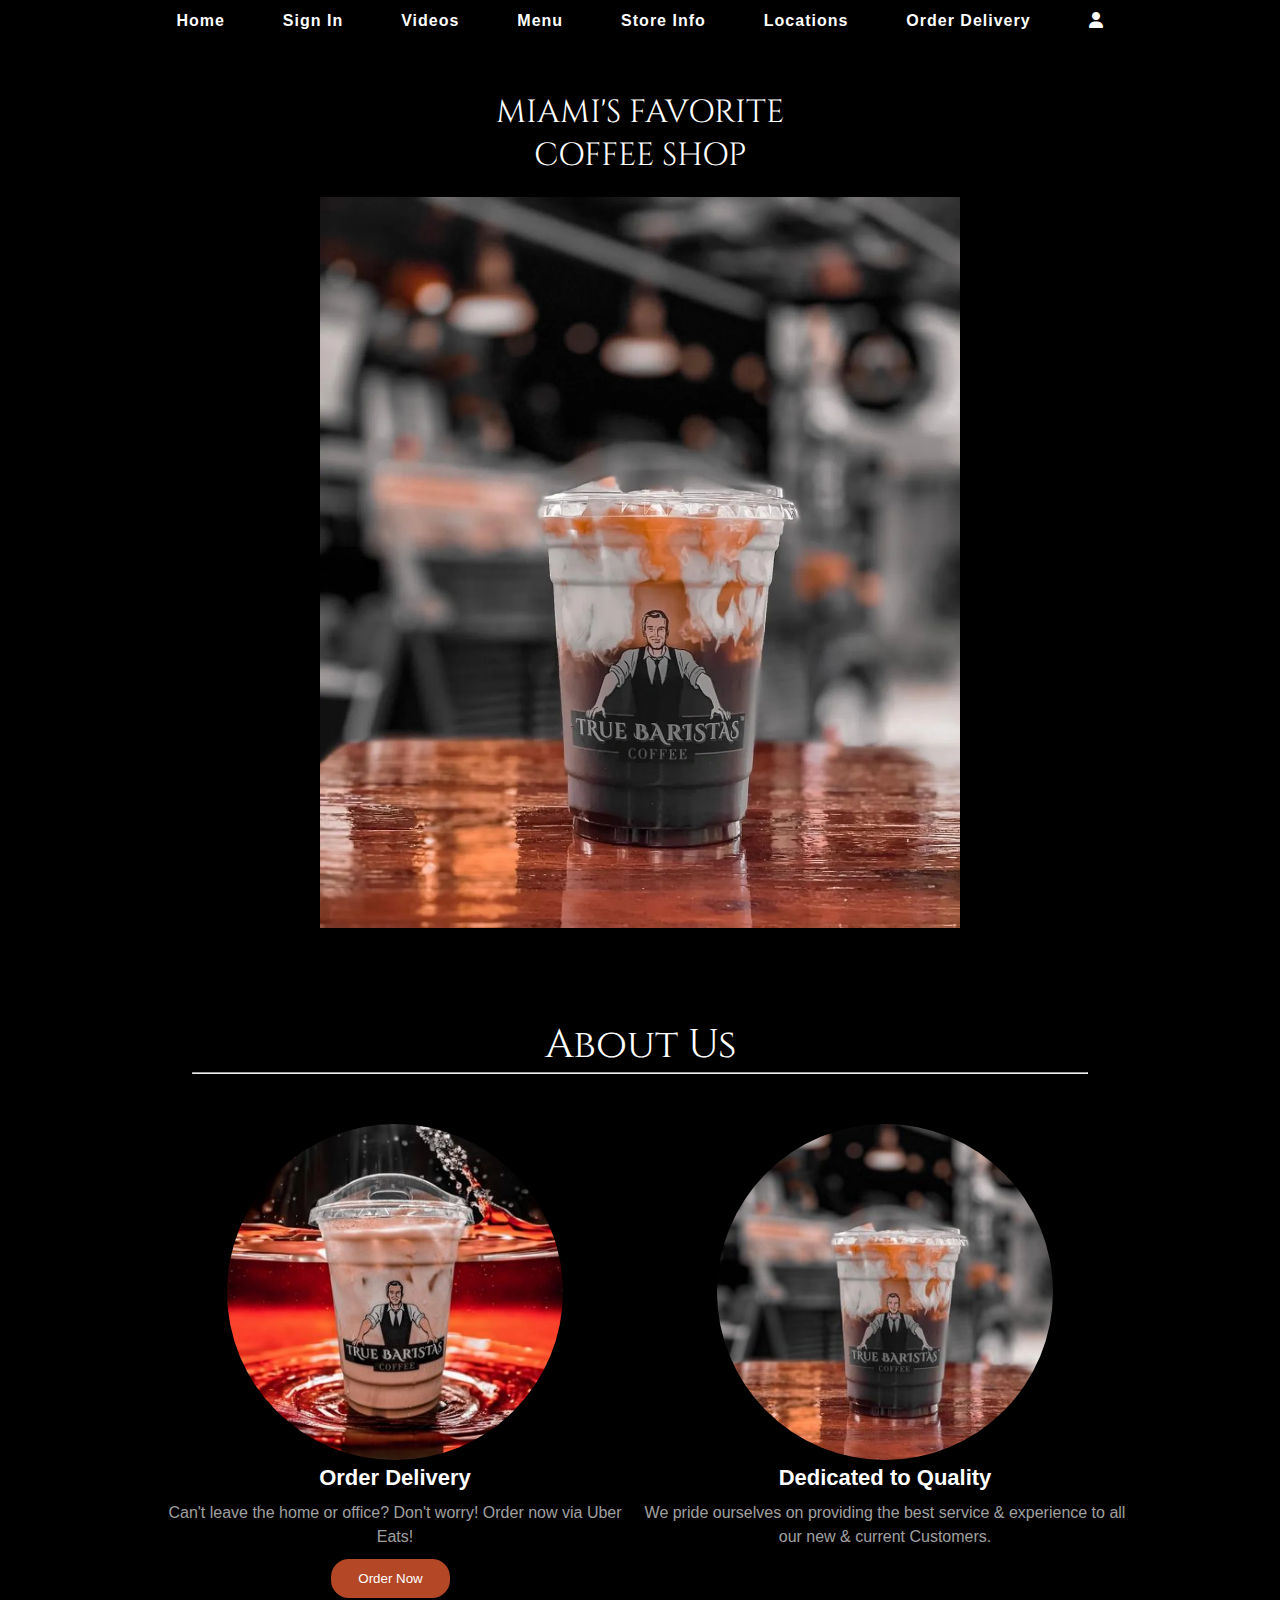
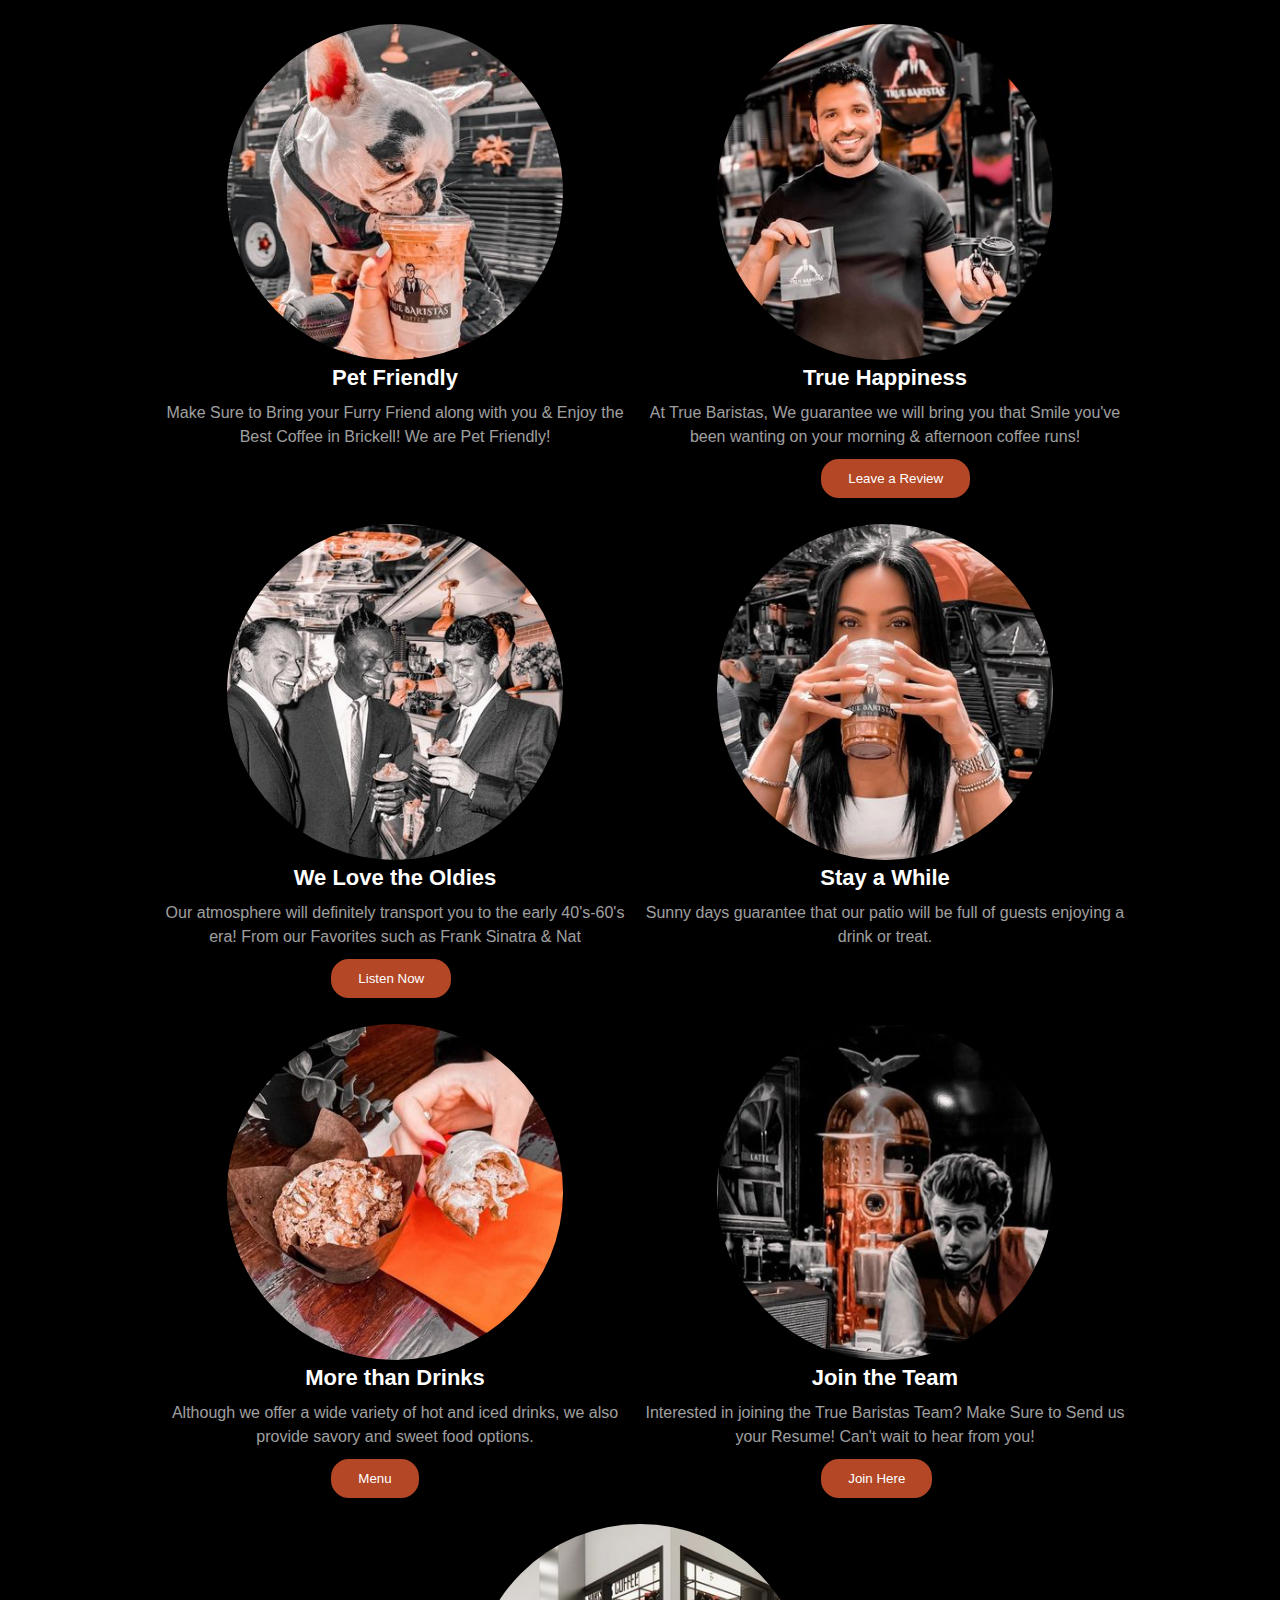
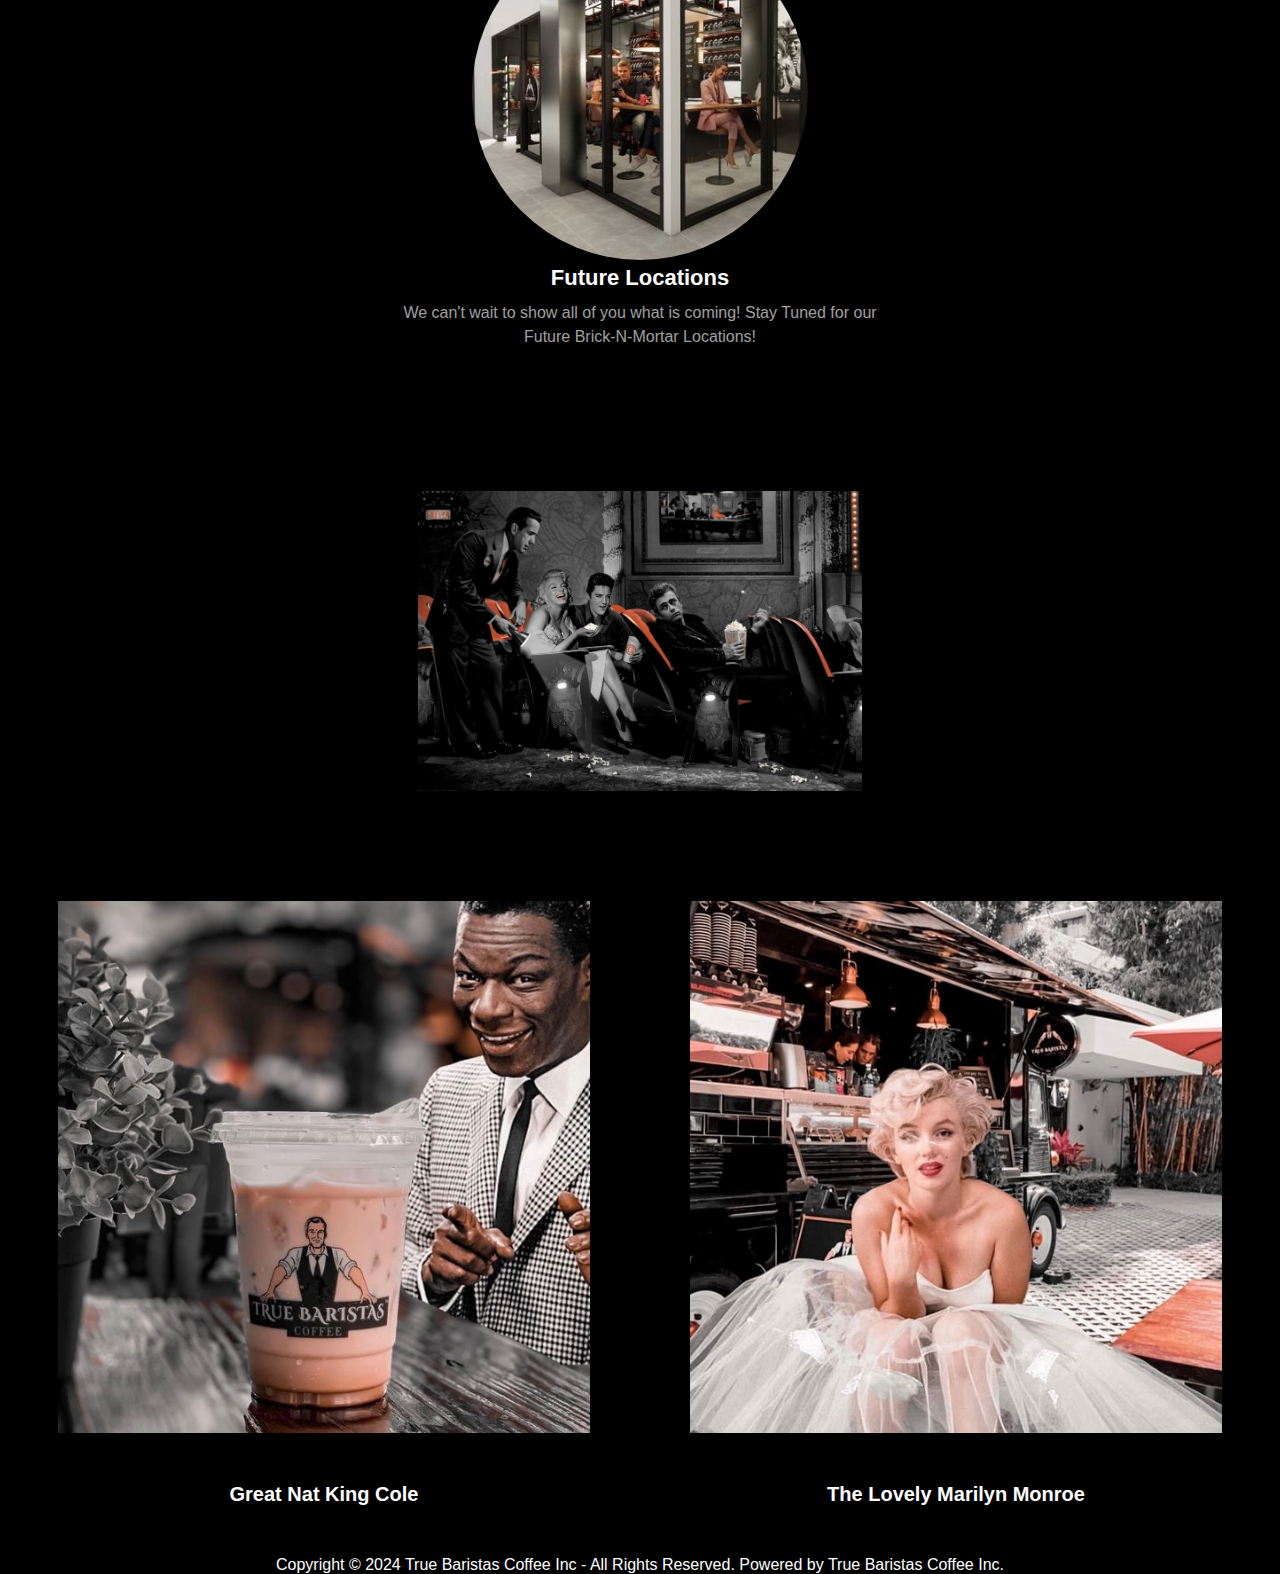
<file: projects/True_Baristas_Coffee/index.html>
<!DOCTYPE html>
<html lang="en">

<head>
    <meta charset="UTF-8">
    <meta name="viewport" content="width=device-width, initial-scale=1.0">
    <title>True Baristas Coffee</title>
    <link rel="stylesheet" href="css/style.css">
    <link rel="stylesheet" href="https://cdnjs.cloudflare.com/ajax/libs/font-awesome/6.5.2/css/all.min.css">
    <link rel="preconnect" href="https://fonts.googleapis.com">
    <link rel="preconnect" href="https://fonts.gstatic.com" crossorigin>
    <link
        href="https://fonts.googleapis.com/css2?family=Cinzel:wght@400..900&family=Madimi+One&family=Ojuju:wght@200..800&display=swap"
        rel="stylesheet">
    <link rel="preconnect" href="https://fonts.googleapis.com">
    <link rel="preconnect" href="https://fonts.gstatic.com" crossorigin>
    <link
        href="https://fonts.googleapis.com/css2?family=Cinzel:wght@400..900&family=Lugrasimo&family=Madimi+One&family=Ojuju:wght@200..800&display=swap"
        rel="stylesheet">

</head>

<body>
    <div class="container">

        <ul type="none" class="navbar">
            <li><a href="" class="active">Home</a></li>
            <li><a href="">Sign In</a></li>
            <li><a href="">Videos</a></li>
            <li><a href="">Menu</a></li>
            <li><a href="">Store Info</a></li>
            <li><a href="">Locations</a></li>
            <li><a href="">Order Delivery</a></li>

            <li><a class="no"><i class="fa-solid fa-user"></i> </a> </li>
        </ul>
        <div class="pic">
            <img src="images/qt=q_95.png" alt="">
        </div>
    </div>
    <div class="shop">
        <h1>MIAMI'S FAVORITE
            COFFEE SHOP</h1>
    </div>
    <div class="img">
        <img src="images/main.webp" alt="Image Not Found" class="center">

    </div>
    <br><br><br><br><br>

    <h3>About Us</h3>
    <hr>


    <div class="about">
        <div class="circle">
            <img src="images/rs=w_365,h_365,cg_true.jpeg" alt="">
            <h4>Order Delivery</h4>
            <p>Can't leave the home or office? Don't worry! Order now via Uber Eats! </p>
            <button class="btn">Order Now</button>
        </div>
        <div class="circle">
            <img src="images/rs=w_365,h_365,cg_true (1).jpeg" alt="">
            <h4>Dedicated to Quality</h4>
            <p>We pride ourselves on providing the best service & experience to all our new & current Customers. </p>
        </div>
        <div class="circle">
            <img src="images/rs=w_365,h_365,cg_true (2).jpeg" alt="">
            <h4>Pet Friendly</h4>
            <p> Make Sure to Bring your Furry Friend along with you & Enjoy the Best Coffee in Brickell! We are Pet
                Friendly!</p>
        </div>
        <div class="circle">
            <img src="images/rs=w_365,h_365,cg_true (3).jpeg" alt="">
            <h4>True Happiness</h4>
            <p>At True Baristas, We guarantee we will bring you that Smile you've been wanting on your morning &
                afternoon coffee runs!</p>
            <button class="btn btn1">Leave a Review</button>
        </div>
        <div class="circle">
            <img src="images/rs=w_365,h_365,cg_true (4).jpeg" alt="">
            <h4>We Love the Oldies</h4>
            <p>Our atmosphere will definitely transport you to the early 40's-60's era! From our Favorites such as Frank
                Sinatra & Nat</p>
            <button class="btn">Listen Now</button>
        </div>
        <div class="circle">
            <img src="images/rs=w_365,h_365,cg_true (5).jpeg" alt="">
            <h4>Stay a While</h4>
            <p>Sunny days guarantee that our patio will be full of guests enjoying a drink or treat.</p>
        </div>
        <div class="circle">
            <img src="images/rs=w_365,h_365,cg_true (6).jpeg" alt="">
            <h4>More than Drinks</h4>
            <p>Although we offer a wide variety of hot and iced drinks, we also provide savory and sweet food options.

            </p>
            <button class="btn">Menu</button>
        </div>
        <div class="circle">
            <img src="images/rs=w_365,h_365,cg_true,m.jpeg" alt="">
            <h4>Join the Team</h4>
            <p>Interested in joining the True Baristas Team? Make Sure to Send us your Resume! Can't wait to hear from
                you!</p>
            <button class="btn">Join Here</button>
        </div>
        <div class="circle">
            <img src="images/rs=w_365,h_365,cg_true (7).jpeg" alt="">
            <h4>Future Locations</h4>
            <p>We can't wait to show all of you what is coming! Stay Tuned for our Future Brick-N-Mortar Locations!</p>
        </div>
    </div>
    <div class="aside">
        <img src="images/download.jpeg" alt="Image Not Found">
        <div class="asidetext">
            <h1 class="bord">NEW LOCATIONS COMING SOON...</h1>
            <p>We are so grateful for all our Loving and Loyal Customers! We can't wait to show you all what this
                Fall 2024 will Bring! Stay Tuned!!</p>
        </div>

    </div>
    <div class="sidebside">
        <div class="limg">
            <img src="images\rs=w_600,h_600,cg_true.jpeg" alt="">
            <h5 style="color: white;">Great Nat King Cole</h5>
        </div>
        <div class="rimg">
            <img src="images/rs=w_600,h_600,cg_true (1).jpeg" alt="">
            <h5 style="color: white;">The Lovely Marilyn Monroe</h5>
        </div>
    </div>
    <footer>Copyright © 2024 True Baristas Coffee Inc - All Rights Reserved.

        Powered by True Baristas Coffee Inc.</footer>
</body>

</html>
</file>
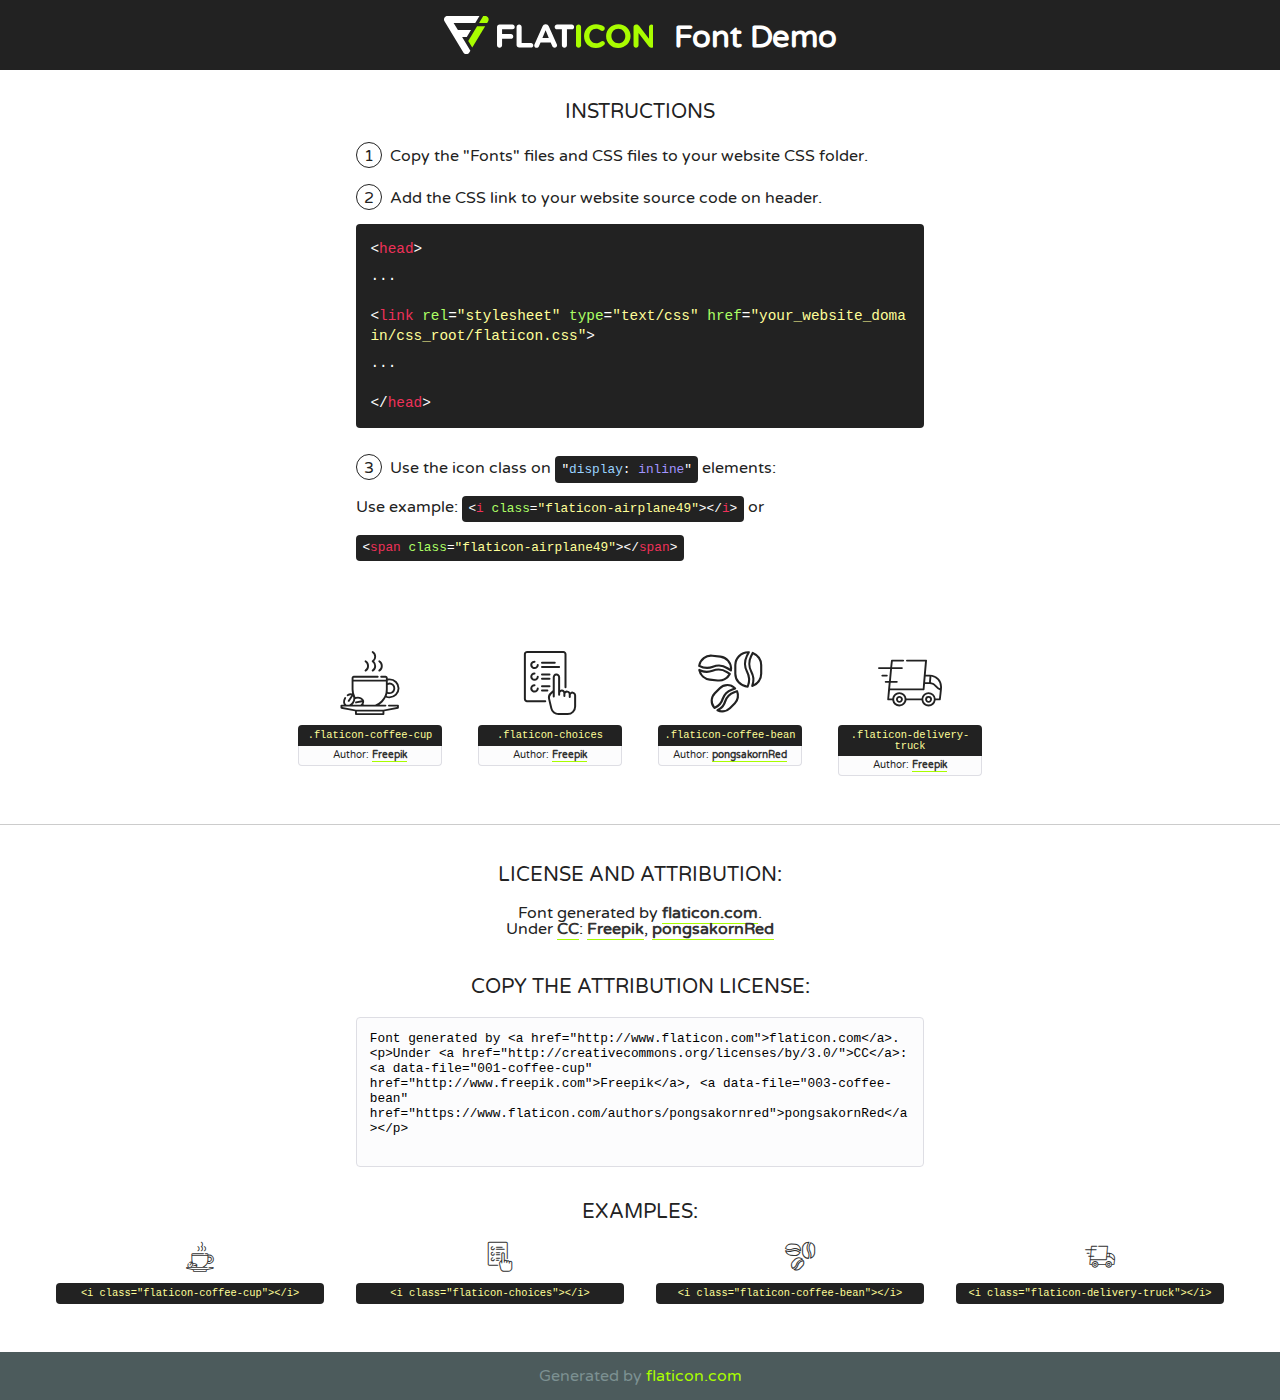
<file: projects/coffee-blend/fonts/flaticon/font/flaticon.html>
<!DOCTYPE html>
<!--
  Flaticon icon font: Flaticon
  Creation date: 27/09/2018 06:27
-->
<html>
<!DOCTYPE html>
<html>

<head>
    <title>Flaticon WebFont</title>
    <link href="http://fonts.googleapis.com/css?family=Varela+Round" rel="stylesheet" type="text/css" />
    <link rel="stylesheet" type="text/css" href="flaticon.css">
    <meta charset="UTF-8">
    <style>
    html, body, div, span, applet, object, iframe,
    h1, h2, h3, h4, h5, h6, p, blockquote, pre,
    a, abbr, acronym, address, big, cite, code,
    del, dfn, em, img, ins, kbd, q, s, samp,
    small, strike, strong, sub, sup, tt, var,
    b, u, i, center,
    dl, dt, dd, ol, ul, li,
    fieldset, form, label, legend,
    table, caption, tbody, tfoot, thead, tr, th, td,
    article, aside, canvas, details, embed, 
    figure, figcaption, footer, header, hgroup, 
    menu, nav, output, ruby, section, summary,
    time, mark, audio, video {
        margin: 0;
        padding: 0;
        border: 0;
        font-size: 100%;
        font: inherit;
        vertical-align: baseline;
    }
    /* HTML5 display-role reset for older browsers */
    article, aside, details, figcaption, figure, 
    footer, header, hgroup, menu, nav, section {
        display: block;
    }
    body {
        line-height: 1;
    }
    ol, ul {
        list-style: none;
    }
    blockquote, q {
        quotes: none;
    }
    blockquote:before, blockquote:after,
    q:before, q:after {
        content: '';
        content: none;
    }
    table {
        border-collapse: collapse;
        border-spacing: 0;
    }
    body {
        font-family: 'Varela Round', Helvetica, Arial, sans-serif;
        font-size: 16px;
        color: #222;
    }
    a {
        color: #333;
        border-bottom: 1px solid #a9fd00;
        font-weight: bold;
        text-decoration: none;
    }
    * {
        -moz-box-sizing: border-box;
        -webkit-box-sizing: border-box;
        box-sizing: border-box;
        margin: 0;
        padding: 0;
    }
    [class^="flaticon-"]:before, [class*=" flaticon-"]:before, [class^="flaticon-"]:after, [class*=" flaticon-"]:after {
        font-family: Flaticon;
        font-size: 30px;
        font-style: normal;
        margin-left: 20px;
        color: #333;
    }
    .wrapper {
        max-width: 600px;
        margin: auto;
        padding: 0 1em;
    }
    .title {
        font-size: 1.25em;
        text-align: center;
        margin-bottom: 1em;
        text-transform: uppercase;
    }
    header {
        text-align: center;
        background-color: #222;
        color: #fff;
        padding: 1em;
    }
    header .logo {
        width: 210px;
        height: 38px;
        display: inline-block;
        vertical-align: middle;
        margin-right: 1em;
        border: none;
    }
    header strong {
        font-size: 1.95em;
        font-weight: bold;
        vertical-align: middle;
        margin-top: 5px;
        display: inline-block;
    }
    .demo {
        margin: 2em auto;
        line-height: 1.25em;
    }
    .demo ul li {
        margin-bottom: 1em;
    }
    .demo ul li .num {
        color: #222;
        border-radius: 20px;
        display: inline-block;
        width: 26px;
        padding: 3px;
        height: 26px;
        text-align: center;
        margin-right: 0.5em;
        border: 1px solid #222;
    }
    .demo ul li code {
        background-color: #222;
        border-radius: 4px;
        padding: 0.25em 0.5em;
        display: inline-block;
        color: #fff;
        font-family: Consolas,Monaco,Lucida Console,Liberation Mono,DejaVu Sans Mono,Bitstream Vera Sans Mono,Courier New, monospace;
        font-weight: lighter;
        margin-top: 1em;
        font-size: 0.8em;
        word-break: break-all;
    }
    .demo ul li code.big {
        padding: 1em;
        font-size: 0.9em;
    }
    .demo ul li code .red {
        color: #EF3159;
    }
    .demo ul li code .green {
        color: #ACFF65;
    }
    .demo ul li code .yellow {
        color: #FFFF99;
    }
    .demo ul li code .blue {
        color: #99D3FF;
    }
    .demo ul li code .purple {
        color: #A295FF;
    }
    .demo ul li code .dots {
        margin-top: 0.5em;
        display: block;
    }
    #glyphs {
        border-bottom: 1px solid #ccc;
        padding: 2em 0;
        text-align: center;
    }
    .glyph {
        display: inline-block;
        width: 9em;
        margin: 1em;
        text-align: center;
        vertical-align: top;
        background: #FFF;
    }
    .glyph .glyph-icon {
        padding: 10px;
        display: block;
        font-family:"Flaticon";
        font-size: 64px;
        line-height: 1;
    }
    .glyph .glyph-icon:before {
        font-size: 64px;
        color: #222;
        margin-left: 0;
    }
    .class-name {
        font-size: 0.65em;
        background-color: #222;
        color: #fff;
        border-radius: 4px 4px 0 0;
        padding: 0.5em;
        color: #FFFF99;
        font-family: Consolas,Monaco,Lucida Console,Liberation Mono,DejaVu Sans Mono,Bitstream Vera Sans Mono,Courier New, monospace;
    }
    .author-name {
        font-size: 0.6em;
        background-color: #fcfcfd;
        border: 1px solid #DEDEE4;
        border-top: 0;
        border-radius: 0 0 4px 4px;
        padding: 0.5em;
    }
    .class-name:last-child {
        font-size: 10px;
        color:#888;
    }
    .class-name:last-child a {
        font-size: 10px;
        color:#555;
    }
    .class-name:last-child a:hover {
        color:#a9fd00;
    }
    .glyph > input {
        display: block;
        width: 100px;
        margin: 5px auto;
        text-align: center;
        font-size: 12px;
        cursor: text;
    }
    .glyph > input.icon-input {
        font-family:"Flaticon";
        font-size: 16px;
        margin-bottom: 10px;
    }
    .attribution .title {
        margin-top: 2em;
    }
    .attribution textarea {
        background-color: #fcfcfd;
        padding: 1em;
        border: none;
        box-shadow: none;
        border: 1px solid #DEDEE4;
        border-radius: 4px;
        resize: none;
        width: 100%;
        height: 150px;
        font-size: 0.8em;
        font-family: Consolas,Monaco,Lucida Console,Liberation Mono,DejaVu Sans Mono,Bitstream Vera Sans Mono,Courier New, monospace;
        -webkit-appearance: none;
    }
    .iconsuse {
        margin: 2em auto;
        text-align: center;
        max-width: 1200px;
    }
    .iconsuse:after {
        content: '';
        display: table;
        clear: both;
    }
    .iconsuse .image {
        float: left;
        width: 25%;
        padding: 0 1em;
    }
    .iconsuse .image p {
        margin-bottom: 1em;
    }
    .iconsuse .image span {
        display: block;
        font-size: 0.65em;
        background-color: #222;
        color: #fff;
        border-radius: 4px;
        padding: 0.5em;
        color: #FFFF99;
        margin-top: 1em;
        font-family: Consolas,Monaco,Lucida Console,Liberation Mono,DejaVu Sans Mono,Bitstream Vera Sans Mono,Courier New, monospace;
    }
    #footer {
        text-align: center;
        background-color: #4C5B5C;
        color: #7c9192;
        padding: 1em;
    }
    #footer a {
        border: none;
        color: #a9fd00;
        font-weight: normal;
    }
    @media (max-width: 960px) {
        .iconsuse .image {
            width: 50%;
        }
    }
    @media (max-width: 560px) {
        .iconsuse .image {
            width: 100%;
        }
    }
    </style>
</head>

<body class="characters-off">

    <header>
        <a href="http://www.flaticon.com" target="_blank" class="logo">
            <svg version="1.1" xmlns="http://www.w3.org/2000/svg" xmlns:xlink="http://www.w3.org/1999/xlink" xmlns:a="http://ns.adobe.com/AdobeSVGViewerExtensions/3.0/" viewBox="0 0 560.875 102.036" enable-background="new 0 0 560.875 102.036" xml:space="preserve">
                <defs>
                </defs>
                <g>
                    <g class="letters">
                        <path fill="#ffffff" d="M141.596,29.675c0-3.777,2.985-6.767,6.764-6.767h34.438c3.426,0,6.15,2.728,6.15,6.15
                        c0,3.43-2.724,6.149-6.15,6.149h-27.674v13.091h23.719c3.429,0,6.151,2.724,6.151,6.15c0,3.43-2.723,6.149-6.151,6.149h-23.719
                        v17.574c0,3.773-2.986,6.761-6.764,6.761c-3.779,0-6.764-2.989-6.764-6.761V29.675z"></path>
                        <path fill="#ffffff" d="M193.844,29.149c0-3.781,2.985-6.767,6.764-6.767c3.776,0,6.763,2.985,6.763,6.767v42.957h25.039
                        c3.426,0,6.149,2.726,6.149,6.153c0,3.425-2.723,6.15-6.149,6.15h-31.802c-3.779,0-6.764-2.986-6.764-6.768V29.149z"></path>
                        <path fill="#ffffff" d="M241.891,75.71l21.438-48.407c1.492-3.341,4.215-5.357,7.906-5.357h0.792
                        c3.686,0,6.323,2.017,7.815,5.357l21.439,48.407c0.436,0.967,0.701,1.845,0.701,2.723c0,3.602-2.809,6.501-6.414,6.501
                        c-3.161,0-5.269-1.845-6.499-4.655l-4.132-9.661h-27.059l-4.301,10.102c-1.144,2.631-3.426,4.214-6.237,4.214
                        c-3.517,0-6.24-2.81-6.24-6.325C241.1,77.64,241.451,76.677,241.891,75.71z M279.932,58.666l-8.521-20.297l-8.526,20.297H279.932
                        z"></path>
                        <path fill="#ffffff" d="M314.864,35.387H301.86c-3.429,0-6.239-2.813-6.239-6.238c0-3.429,2.811-6.24,6.239-6.24h39.533
                        c3.426,0,6.237,2.811,6.237,6.24c0,3.425-2.811,6.238-6.237,6.238h-13.001v42.785c0,3.773-2.99,6.761-6.764,6.761
                        c-3.779,0-6.764-2.989-6.764-6.761V35.387z"></path>
                        <path fill="#A9FD00" d="M352.615,29.149c0-3.781,2.985-6.767,6.767-6.767c3.774,0,6.761,2.985,6.761,6.767v49.024
                        c0,3.773-2.987,6.761-6.761,6.761c-3.781,0-6.767-2.989-6.767-6.761V29.149z"></path>
                        <path fill="#A9FD00" d="M374.132,53.836v-0.179c0-17.481,13.178-31.801,32.065-31.801c9.22,0,15.459,2.458,20.557,6.238
                        c1.402,1.054,2.637,2.985,2.637,5.357c0,3.692-2.985,6.59-6.681,6.59c-1.845,0-3.071-0.702-4.044-1.319
                        c-3.776-2.813-7.729-4.393-12.562-4.393c-10.364,0-17.831,8.611-17.831,19.154v0.173c0,10.542,7.291,19.329,17.831,19.329
                        c5.715,0,9.492-1.756,13.359-4.834c1.049-0.874,2.458-1.491,4.039-1.491c3.429,0,6.325,2.813,6.325,6.236
                        c0,2.106-1.056,3.78-2.282,4.834c-5.539,4.834-12.036,7.733-21.878,7.733C387.572,85.464,374.132,71.493,374.132,53.836z"></path>
                        <path fill="#A9FD00" d="M433.009,53.836v-0.179c0-17.481,13.79-31.801,32.766-31.801c18.981,0,32.592,14.143,32.592,31.628v0.173
                        c0,17.483-13.785,31.807-32.769,31.807C446.625,85.464,433.009,71.32,433.009,53.836z M484.224,53.836v-0.179
                        c0-10.539-7.725-19.326-18.626-19.326c-10.893,0-18.449,8.611-18.449,19.154v0.173c0,10.542,7.73,19.329,18.626,19.329
                        C476.676,72.986,484.224,64.378,484.224,53.836z"></path>
                        <path fill="#A9FD00" d="M506.233,29.321c0-3.774,2.99-6.763,6.767-6.763h1.401c3.252,0,5.183,1.583,7.029,3.953l26.093,34.265
                        V29.059c0-3.692,2.99-6.677,6.681-6.677c3.683,0,6.671,2.985,6.671,6.677v48.934c0,3.78-2.987,6.765-6.764,6.765h-0.436
                        c-3.257,0-5.188-1.581-7.034-3.953l-27.056-35.492v32.944c0,3.687-2.985,6.676-6.678,6.676c-3.683,0-6.673-2.989-6.673-6.676
                        V29.321z"></path>
                    </g>
                    <g class="insignia">
                        <path fill="#ffffff" d="M48.372,56.137h12.517l11.156-18.537H37.186L25.688,18.539h57.825L94.668,0H9.271
                        C5.925,0,2.842,1.801,1.198,4.716c-1.644,2.907-1.593,6.482,0.134,9.343l50.38,83.501c1.678,2.781,4.689,4.476,7.938,4.476
                        c3.246,0,6.257-1.695,7.935-4.476l2.898-4.804L48.372,56.137z"></path>
                        <g class="i">
                            <path fill="#A9FD00" d="M93.575,18.539h0.031v0.004l21.652,0.004l2.705-4.488c1.727-2.861,1.778-6.436,0.133-9.343
                            C116.454,1.801,113.371,0,110.026,0h-5.294L93.575,18.539z"></path>
                            <polygon fill="#A9FD00" points="88.291,27.356 64.725,66.486 75.519,84.404 109.942,27.356"></polygon>
                        </g>
                    </g>
                </g>
            </svg>
        </a>
        <strong>Font Demo</strong>
    </header>


    <section class="demo wrapper">

        <p class="title">Instructions</p>

        <ul>
            <li>
                <span class="num">1</span>Copy the "Fonts" files and CSS files to your website CSS folder.
            </li>
            <li>
                <span class="num">2</span>Add the CSS link to your website source code on header.
                <code class="big">
                    &lt;<span class="red">head</span>&gt;
                    <br/><span class="dots">...</span>
                    <br/>&lt;<span class="red">link</span> <span class="green">rel</span>=<span class="yellow">"stylesheet"</span> <span class="green">type</span>=<span class="yellow">"text/css"</span> <span class="green">href</span>=<span class="yellow">"your_website_domain/css_root/flaticon.css"</span>&gt;
                    <br/><span class="dots">...</span>
                    <br/>&lt;/<span class="red">head</span>&gt;
                </code>
            </li>

            <li>
                <p>
                    <span class="num">3</span>Use the icon class on <code>"<span class="blue">display</span>:<span class="purple"> inline</span>"</code> elements:
                    <br />
                    Use example: <code>&lt;<span class="red">i</span> <span class="green">class</span>=<span class="yellow">&quot;flaticon-airplane49&quot;</span>&gt;&lt;/<span class="red">i</span>&gt;</code> or <code>&lt;<span class="red">span</span> <span class="green">class</span>=<span class="yellow">&quot;flaticon-airplane49&quot;</span>&gt;&lt;/<span class="red">span</span>&gt;</code>
            </li>
        </ul>

    </section>




   <section id="glyphs">          
    
      
        <div class="glyph"><div class="glyph-icon flaticon-coffee-cup"></div>
            <div class="class-name">.flaticon-coffee-cup</div>
            <div class="author-name">Author: <a data-file="001-coffee-cup" href="http://www.freepik.com">Freepik</a> </div> 
        </div>        
        
        <div class="glyph"><div class="glyph-icon flaticon-choices"></div>
            <div class="class-name">.flaticon-choices</div>
            <div class="author-name">Author: <a data-file="002-choices" href="http://www.freepik.com">Freepik</a> </div> 
        </div>        
        
        <div class="glyph"><div class="glyph-icon flaticon-coffee-bean"></div>
            <div class="class-name">.flaticon-coffee-bean</div>
            <div class="author-name">Author: <a data-file="003-coffee-bean" href="https://www.flaticon.com/authors/pongsakornred">pongsakornRed</a> </div> 
        </div>        
        
        <div class="glyph"><div class="glyph-icon flaticon-delivery-truck"></div>
            <div class="class-name">.flaticon-delivery-truck</div>
            <div class="author-name">Author: <a data-file="004-delivery-truck" href="http://www.freepik.com">Freepik</a> </div> 
        </div>        
        

    </section>



    <section class="attribution wrapper"   style="text-align:center;">

      <div class="title">License and attribution:</div><div class="attrDiv">Font generated by <a href="http://www.flaticon.com">flaticon.com</a>. <div><p>Under <a href="http://creativecommons.org/licenses/by/3.0/">CC</a>: <a data-file="001-coffee-cup" href="http://www.freepik.com">Freepik</a>, <a data-file="003-coffee-bean" href="https://www.flaticon.com/authors/pongsakornred">pongsakornRed</a></p>  </div>
      </div>
      <div class="title">Copy the Attribution License:</div>

    <textarea onclick="this.focus();this.select();">Font generated by &lt;a href=&quot;http://www.flaticon.com&quot;&gt;flaticon.com&lt;/a&gt;. <p>Under <a href="http://creativecommons.org/licenses/by/3.0/">CC</a>: <a data-file="001-coffee-cup" href="http://www.freepik.com">Freepik</a>, <a data-file="003-coffee-bean" href="https://www.flaticon.com/authors/pongsakornred">pongsakornRed</a></p>  
     </textarea>

    </section>

    <section class="iconsuse">

          <div class="title">Examples:</div>            
             
            <div class="image">
                <p>
                    <i class="glyph-icon flaticon-coffee-cup"></i> 
                    <span>&lt;i class=&quot;flaticon-coffee-cup&quot;&gt;&lt;/i&gt;</span>
                </p>
            </div>
            
            <div class="image">
                <p>
                    <i class="glyph-icon flaticon-choices"></i> 
                    <span>&lt;i class=&quot;flaticon-choices&quot;&gt;&lt;/i&gt;</span>
                </p>
            </div>
            
            <div class="image">
                <p>
                    <i class="glyph-icon flaticon-coffee-bean"></i> 
                    <span>&lt;i class=&quot;flaticon-coffee-bean&quot;&gt;&lt;/i&gt;</span>
                </p>
            </div>
            
            <div class="image">
                <p>
                    <i class="glyph-icon flaticon-delivery-truck"></i> 
                    <span>&lt;i class=&quot;flaticon-delivery-truck&quot;&gt;&lt;/i&gt;</span>
                </p>
            </div>
                       
        </div>
                            
    </section>

<div id="footer">
    <div>Generated by <a href="http://www.flaticon.com">flaticon.com</a>
    </div>
</div>



</body>
</html>
</file>
<file: projects/True_Baristas_Coffee/css/style.css>
* {
    margin: 0;
    padding: 0;
}

body {
    background-color: black;
}

.container {
    display: flex;
    justify-content: center;
}

.navbar li {
    display: inline-block;
    padding: 10px;
    font-size: 18px;
    font-weight: 600;
    letter-spacing: 1px;
}

@media only screen and (min-width: 1023px) {
    .pic img {
        display: none;
    }
}

@media only screen and (max-width: 1023px) {
    .navbar {
        display: none;

    }
}

.navbar li a {

    font-family: 'Source Sans Pro', arial, sans-serif;
    color: white;
    padding: 17px;
    text-decoration: none;
    font-size: 16px;
}

img {
    display: block;
    margin-left: auto;
    margin-right: auto;
    width: 50%;
}

.img img {
    margin-top: 20px;

}

.shop {

    display: flex;
    flex-wrap: wrap;
    justify-content: center;
    margin-top: 50px;
}

.shop h1 {
    color: white;
    font-family: 'Cinzel', Georgia, serif;
    font-weight: 400;
    text-align: center;
    width: 400px;
}

@media only screen and (max-width: 768px) {
    .pic img {
        height: 80px;
        width: 80px;
    }

    .img img {
        margin-top: 20px;

    }
}


@media only screen and (max-width: 767px) {
    .shop h1 {
        font-family: 'Cinzel', Georgia, serif;
        font-weight: 400;
        font-size: 28px;
        max-width: 100%;
    }
}

@media only screen and (max-width: 320px) {
    .img img {
        margin-top: 20px;
        height: 310px;
        width: 272px;

    }
}

.about {
    display: flex;
    flex-wrap: wrap;
    justify-content: center;
    margin-top: 40px;

}

hr {
    margin-left: 15%;
    margin-right: 15%;
}

.circle img {
    height: 336px;
    width: 336px;
    border-radius: 100%;
}

.circle {
    margin-top: 10px;
    height: 490px;
    width: 490px;
}

.circle h4 {
    color: white;
    margin-top: 5px;
    display: flex;
    justify-content: center;
    font-family: 'Source Sans Pro', arial, sans-serif;
    font-size: 22px;
}

.circle p {
    color: rgba(255, 255, 255, 0.637);
    font-family: 'Source Sans Pro', arial, sans-serif;
    font-weight: 400;
    line-height: 1.5;
    margin-top: 10px;
    text-align: center;
}

.btn {
    margin-left: 37%;
    background-color: rgb(179, 71, 38);
    border: 2px solid rgb(179, 71, 38);
    color: white;
    border-radius: 18px;
    margin-top: 10px;
    padding: 10px 25px;
    cursor: pointer;
}

h3 {
    display: flex;
    justify-content: center;
    font-family: 'Cinzel', Georgia, serif;
    font-weight: 400;
    font-size: 40px;
    color: white;
}

.aside {
    margin-top: 77px;
    display: flex;
    justify-content: center;
}

.asidetext {
    margin-top: 35px;
    height: 226px;
    width: 444px;
}

.aside img {
    height: 299.78px;
    width: 444px;
}

.asidetext h1 {
    margin-left: -400px;
    font-family: 'Cinzel', Georgia, serif;
    color: white;
    text-align: center;
    font-size: 38px;
    width: 444px;
    height: 95px;
}

.asidetext p {
    height: 100px;
    width: 500px;
    margin-top: 10px;
    margin-left: -430px;
    text-align: center;
    margin-top: 20px;
    color: rgba(255, 255, 255, 0.589);
    font-size: 22px;
    font-family: 'Source Sans Pro', arial, sans-serif;
}

@media only screen and (max-width:1024px) {
    .asidetext {
        margin-left: 470px;
    }
}

.sidebside {
    display: flex;
    justify-content: center;
}

.sidebside img {
    margin-top: 60px;
    height: 532px;
    width: 532px;
    padding: 50px;


}

.sidebside .limg {
    float: left;
}

.sidebside .rimg {
    float: right;
}

.sidebside h5 {
    text-align: center;
    font-size: 20px;
    font-family: 'Source Sans Pro', arial, sans-serif;

}

@media only screen and (max-width:320px) {
    .asidetext {
        display: none;
    }

    .aside {
        height: 100%;
        width: 100%;
    }

    .rimg {
        display: none;
    }
}

@media only screen and (max-width:768px) {
    .asidetext {
        display: none;
    }

    .rimg {
        display: none;
    }
}

@media only screen and (max-width:1440px) {
    .aside {
        height: 100%;
        width: 100%;
    }

    .asidetext {
        display: none;
    }

}

footer {
    display: flex;
    justify-content: center;
    font-family: 'Source Sans Pro', arial, sans-serif;
    margin-top: 50px;
    color: white;
}
</file>
<file: projects/coffee-blend/fonts/flaticon/font/flaticon.css>
/*
  	Flaticon icon font: Flaticon
  	Creation date: 27/09/2018 06:27
  	*/

@font-face {
  font-family: "Flaticon";
  src: url("./Flaticon.eot");
  src: url("./Flaticon.eot?#iefix") format("embedded-opentype"),
       url("./Flaticon.woff") format("woff"),
       url("./Flaticon.ttf") format("truetype"),
       url("./Flaticon.svg#Flaticon") format("svg");
  font-weight: normal;
  font-style: normal;
}

@media screen and (-webkit-min-device-pixel-ratio:0) {
  @font-face {
    font-family: "Flaticon";
    src: url("./Flaticon.svg#Flaticon") format("svg");
  }
}

[class^="flaticon-"]:before, [class*=" flaticon-"]:before,
[class^="flaticon-"]:after, [class*=" flaticon-"]:after {   
  font-family: Flaticon;
        font-size: 20px;
font-style: normal;
margin-left: 20px;
}

.flaticon-coffee-cup:before { content: "\f100"; }
.flaticon-choices:before { content: "\f101"; }
.flaticon-coffee-bean:before { content: "\f102"; }
.flaticon-delivery-truck:before { content: "\f103"; }
</file>
